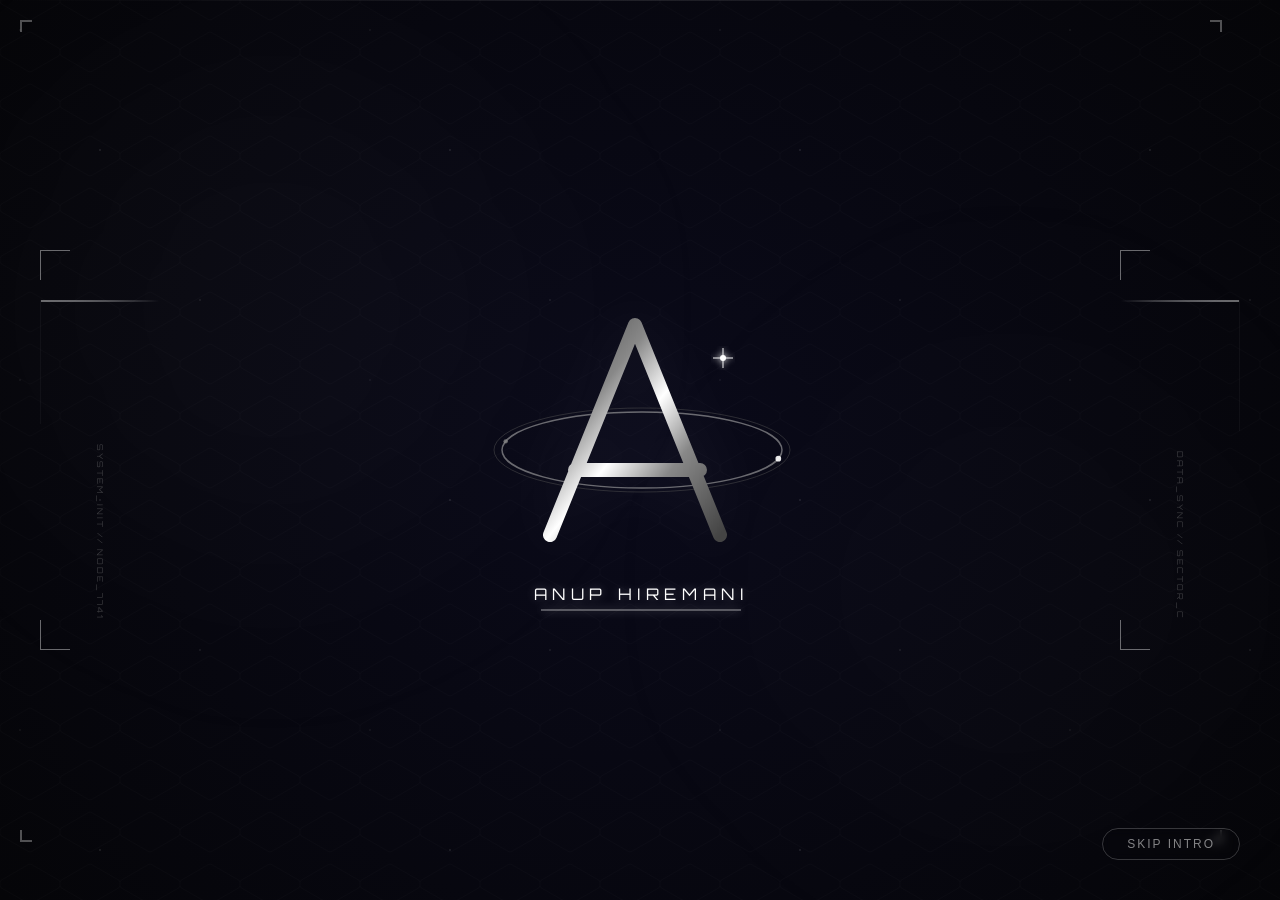
<file: index.html>
<!DOCTYPE html>
<html lang="en">
<head>
  <meta charset="UTF-8">
  <meta name="viewport" content="width=device-width, initial-scale=1.0">
  <title>Anup Hiremani | Computer Science Student & Developer</title>
  <meta name="description" content="Official portfolio of Anup Hiremani, a Computer Science student and developer showcasing projects, skills and interests in software development, artificial intelligence, web technologies, cybersecurity and data science.">
  <meta name="author" content="Anup Hiremani">
  <link rel="canonical" href="https://anuphiremani.in/">

  <!-- Open Graph / Facebook -->
  <meta property="og:type" content="website">
  <meta property="og:title" content="Anup Hiremani | Computer Science Student & Developer">
  <meta property="og:description" content="Official portfolio of Anup Hiremani, a Computer Science student and developer showcasing projects, skills and interests in software development, artificial intelligence, web technologies, cybersecurity and data science.">
  <meta property="og:url" content="https://anuphiremani.in/">
  <meta property="og:image" content="https://anuphiremani.in/assets/Profile.jpg">

  <!-- Twitter / X -->
  <meta name="twitter:card" content="summary_large_image">
  <meta name="twitter:title" content="Anup Hiremani | Computer Science Student & Developer">
  <meta name="twitter:description" content="Official portfolio of Anup Hiremani, a Computer Science student and developer showcasing projects, skills and interests in software development, artificial intelligence, web technologies, cybersecurity and data science.">
  <meta name="twitter:image" content="https://anuphiremani.in/assets/Profile.jpg">

  <!-- JSON-LD Structured Data -->
  <script type="application/ld+json">
  {
    "@context": "https://schema.org",
    "@type": "Person",
    "@id": "https://anuphiremani.in/#person",
    "name": "Anup Hiremani",
    "url": "https://anuphiremani.in/",
    "image": "https://anuphiremani.in/assets/Profile.jpg",
    "jobTitle": "Computer Science Student & Developer",
    "description": "Computer Science student and developer interested in software development, artificial intelligence, web technologies, cybersecurity and data science.",
    "sameAs": [
      "https://github.com/anuphiremani04",
      "https://www.linkedin.com/in/anuphiremani"
    ]
  }
  </script>
  <link rel="icon" type="image/svg+xml" href="data:image/svg+xml,%3Csvg xmlns='http://www.w3.org/2000/svg' viewBox='0 0 360 420'%3E%3Cpath d='M90 295 L175 85 L260 295 M115 230 L240 230' fill='none' stroke='white' stroke-width='30' stroke-linecap='round' stroke-linejoin='round'/%3E%3Cpath d='M210 80 L210 300' fill='none' stroke='white' stroke-width='30' stroke-linecap='round' stroke-linejoin='round'/%3E%3C/svg%3E">
  <link rel="preconnect" href="https://fonts.googleapis.com" />
  <link rel="preconnect" href="https://fonts.gstatic.com" crossorigin />
  <link href="https://fonts.googleapis.com/css2?family=Orbitron:wght@500;700&display=swap" rel="stylesheet" />
  <style>
    * { margin: 0; padding: 0; box-sizing: border-box; }
    
    body {
      background: #050508;
      display: flex;
      align-items: center;
      justify-content: center;
      min-height: 100vh;
      overflow: hidden;
      font-family: 'Orbitron', sans-serif;
    }

    /* Cinematic Space Background Enchantment */
    .space-overlay {
      position: fixed;
      inset: 0;
      z-index: -1;
      background: radial-gradient(circle at 50% 50%, #0a0a1a 0%, #050508 100%);
    }

    .stars {
      position: absolute;
      inset: 0;
      background-image: 
        radial-gradient(1px 1px at 20px 30px, #fff, rgba(0,0,0,0)),
        radial-gradient(1.5px 1.5px at 100px 150px, #fff, rgba(0,0,0,0)),
        radial-gradient(1.2px 1.2px at 200px 300px, #fff, rgba(0,0,0,0));
      background-size: 350px 350px;
      opacity: 0.15;
      animation: spaceMove 100s linear infinite;
    }

    @keyframes spaceMove {
      from { transform: translateY(0); }
      to { transform: translateY(-350px); }
    }

    .nebula-glow {
      position: absolute;
      width: 800px;
      height: 800px;
      border-radius: 50%;
      background: radial-gradient(circle, rgba(255, 255, 255, 0.03), transparent 70%);
      filter: blur(100px);
      z-index: -1;
    }

    .falling-star {
      position: absolute;
      width: 1px;
      height: 60px;
      background: linear-gradient(to bottom, #fff, transparent);
      opacity: 0;
      z-index: -1;
      animation: fall 0.6s cubic-bezier(0.4, 0, 1, 1) infinite;
    }

    .falling-star::after {
      content: "";
      position: absolute;
      top: 0;
      left: 50%;
      transform: translateX(-50%);
      width: 3px;
      height: 3px;
      background: #fff;
      border-radius: 50%;
      box-shadow: 0 0 10px #fff, 0 0 20px #fff;
    }

    @keyframes fall {
      0% { transform: translate(0, -100px) rotate(-45deg) scaleY(0); opacity: 0; }
      10% { opacity: 1; transform: translate(100px, 0) rotate(-45deg) scaleY(1.2); }
      30% { transform: translate(120vw, 120vh) rotate(-45deg) scaleY(1); opacity: 0; }
      100% { opacity: 0; }
    }

    .logo-container {
      position: relative;
      width: 360px;
      height: 420px;
      filter: drop-shadow(0 0 30px rgba(255, 255, 255, 0.08));
      animation: containerFloat 6s ease-in-out infinite;
    }

    @keyframes containerFloat {
      0%, 100% { transform: translateY(0); }
      50% { transform: translateY(-15px); }
    }

    .logo-svg { width: 100%; height: 100%; }

    @keyframes letterFadeIn {
      0% { opacity: 0; letter-spacing: 0.6em; filter: blur(10px); }
      100% { opacity: 1; letter-spacing: 0.35em; filter: blur(0); }
    }
    @keyframes logoShimmer {
      0%, 100% { filter: brightness(0.8) contrast(1.1) drop-shadow(0 0 5px rgba(255,255,255,0.05)); }
      50% { filter: brightness(1.2) contrast(1) drop-shadow(0 0 20px rgba(255, 255, 255, 0.2)); }
    }
    @keyframes ringFadeIn {
      0% { opacity: 0; stroke-dashoffset: 900; }
      100% { opacity: 0.6; stroke-dashoffset: 0; }
    }
    @keyframes monogramDraw {
      0% { stroke-dashoffset: 2000; opacity: 0; }
      100% { stroke-dashoffset: 0; opacity: 1; }
    }
    @keyframes underlineExpand {
      0% { stroke-dashoffset: 200; opacity: 0; }
      100% { stroke-dashoffset: 0; opacity: 0.6; }
    }
    @keyframes starGlow {
      0%, 100% { opacity: 1; transform: scale(1) rotate(0deg); }
      50% { opacity: 0.3; transform: scale(0.6) rotate(45deg); }
    }

    .monogram-group { animation: logoShimmer 5s ease-in-out infinite; }

    .ring-ellipse {
      fill: none;
      stroke: #aaa;
      stroke-width: 1.5;
      animation: ringFadeIn 2.5s ease-out forwards;
      stroke-dasharray: 900;
      stroke-dashoffset: 900;
      opacity: 0.3;
    }
    .ring-outer {
      fill: none;
      stroke: #555;
      stroke-width: 0.8;
      animation: ringFadeIn 3s ease-out 0.3s forwards;
      stroke-dasharray: 950;
      stroke-dashoffset: 950;
      opacity: 0.2;
    }

    .name-text {
      animation: letterFadeIn 2.5s cubic-bezier(0.19, 1, 0.22, 1) 2s both;
      fill: #fff;
      font-size: 16px;
      letter-spacing: 0.35em;
      text-anchor: middle;
      text-shadow: 0 0 10px rgba(255,255,255,0.3);
    }

    .star-ray {
      animation: starGlow 3s ease-in-out infinite;
      transform-origin: 263px 118px;
    }

    .underline-line {
      stroke: #ffffff;
      stroke-width: 1.2;
      animation: underlineExpand 2s ease-out 3s both;
      stroke-dasharray: 200;
      stroke-dashoffset: 200;
      filter: drop-shadow(0 0 5px #ffffff);
      opacity: 0.5;
    }

    .monogram-path {
      fill: none;
      stroke: url(#silverGrad);
      stroke-width: 14;
      stroke-linecap: round;
      stroke-linejoin: round;
      animation: monogramDraw 3s cubic-bezier(0.77, 0, 0.175, 1) 0.5s both;
    }

    #skipBtn {
      position: fixed;
      bottom: 40px;
      right: 40px;
      background: transparent;
      border: 1px solid rgba(255, 255, 255, 0.2);
      color: rgba(255, 255, 255, 0.5);
      padding: 8px 24px;
      border-radius: 99px;
      cursor: pointer;
      font-size: 0.75rem;
      letter-spacing: 2px;
      text-transform: uppercase;
      transition: all 0.4s ease;
      z-index: 100;
      backdrop-filter: blur(5px);
    }
    #skipBtn:hover {
      border-color: #ffffff;
      color: #fff;
      box-shadow: 0 0 15px rgba(255, 255, 255, 0.2);
      transform: translateY(-2px);
    }

    .side-elements {
      position: fixed;
      inset: 0;
      pointer-events: none;
      z-index: 1;
    }

    .side-panel {
      position: absolute;
      top: 50%;
      transform: translateY(-50%);
      width: 120px;
      height: 400px;
      display: flex;
      flex-direction: column;
      justify-content: space-between;
      opacity: 0.4;
      animation: sideReveal 3s ease-out both;
    }

    @keyframes sideReveal {
      from { opacity: 0; transform: translateY(-50%) scaleX(0); }
      to { opacity: 0.4; transform: translateY(-50%) scaleX(1); }
    }

    .side-panel.left { left: 40px; }
    .side-panel.right { right: 40px; }

    .ui-bracket {
      width: 30px;
      height: 30px;
      border: 1px solid #fff;
    }

    .left .ui-bracket { border-right: none; border-bottom: none; }
    .right .ui-bracket { border-left: none; border-bottom: none; transform: scaleX(-1); }
    
    .ui-bracket.bottom { transform: scaleY(-1); }
    .right .ui-bracket.bottom { transform: scale(-1); }

    .data-stream {
      flex: 1;
      margin: 20px 0;
      border-left: 1px solid rgba(255,255,255,0.1);
      position: relative;
      overflow: hidden;
    }

    .right .data-stream { border-left: none; border-right: 1px solid rgba(255,255,255,0.1); }

    .data-bit {
      position: absolute;
      left: 0;
      width: 100%;
      height: 2px;
      background: linear-gradient(to right, #fff, transparent);
      animation: streamMove 4s linear infinite;
    }

    .right .data-bit { background: linear-gradient(to left, #fff, transparent); right: 0; left: auto; }

    @keyframes streamMove {
      0% { top: -10%; opacity: 0; }
      50% { opacity: 1; }
      100% { top: 110%; opacity: 0; }
    }

    .side-info {
      font-family: 'Orbitron', sans-serif;
      font-size: 8px;
      letter-spacing: 2px;
      color: #888;
      text-transform: uppercase;
      writing-mode: vertical-rl;
      display: flex;
      align-items: center;
      gap: 15px;
    }

    .scanning-line {
      position: absolute;
      top: 0;
      left: 0;
      width: 100%;
      height: 1px;
      background: linear-gradient(to right, transparent, rgba(255,255,255,0.1), transparent);
      animation: scanMove 8s linear infinite;
    }

    @keyframes scanMove {
      0% { transform: translateY(-100vh); }
      100% { transform: translateY(100vh); }
    }

    .hex-grid {
      position: absolute;
      inset: 0;
      background-image: url("data:image/svg+xml,%3Csvg width='60' height='104' viewBox='0 0 60 104' xmlns='http://www.w3.org/2000/svg'%3E%3Cpath d='M60 104V102.5C60 101.5 59.5 100.5 58.5 100L31.5 84.5C30.5 84 29.5 84 28.5 84.5L1.5 100C0.5 100.5 0 101.5 0 102.5V104M60 0V1.5C60 2.5 59.5 3.5 58.5 4L31.5 19.5C30.5 20 29.5 20 28.5 19.5L1.5 4C0.5 3.5 0 2.5 0 1.5V0M0 50.5C0 49.5 0.5 48.5 1.5 48L28.5 32.5C29.5 32 30.5 32 31.5 32.5L58.5 48C59.5 48.5 60 49.5 60 50.5V53.5C60 54.5 59.5 55.5 58.5 56L31.5 71.5C30.5 72 29.5 72 28.5 71.5L1.5 56C0.5 55.5 0 54.5 0 53.5V50.5Z' fill='none' stroke='rgba(255,255,255,0.03)' stroke-width='1'/%3E%3C/svg%3E");
      opacity: 0.5;
      z-index: -1;
      animation: hexPulse 10s ease-in-out infinite alternate;
    }

    @keyframes hexPulse {
      0% { opacity: 0.3; transform: scale(1); }
      100% { opacity: 0.6; transform: scale(1.05); }
    }

    .corner-widget {
      position: fixed;
      width: 50px;
      height: 50px;
      z-index: 100;
      opacity: 0.3;
    }

    .corner-widget::before {
      content: "";
      position: absolute;
      width: 10px;
      height: 10px;
      border: 2px solid #fff;
      animation: cornerBlink 2s infinite;
    }

    @keyframes cornerBlink {
      0%, 100% { opacity: 1; filter: drop-shadow(0 0 5px #fff); }
      50% { opacity: 0.2; }
    }

    .widget-tl { top: 20px; left: 20px; }
    .widget-tl::before { border-right: none; border-bottom: none; }
    
    .widget-tr { top: 20px; right: 20px; }
    .widget-tr::before { border-left: none; border-bottom: none; }

    .widget-bl { bottom: 20px; left: 20px; }
    .widget-bl::before { border-right: none; border-top: none; }

    .widget-br { bottom: 20px; right: 20px; }
    .widget-br::before { border-left: none; border-top: none; }

    .fade-overlay {
      position: fixed;
      inset: 0;
      background: #000;
      z-index: 9999;
      pointer-events: none;
      opacity: 0;
      transition: opacity 1.2s ease;
    }
    body.exit .fade-overlay { opacity: 1; }
  </style>
</head>
<body>

  <div class="space-overlay">
    <div class="stars"></div>
    <div class="hex-grid"></div>
    <div class="nebula-glow" style="top: -10%; left: -10%;"></div>
    <div class="nebula-glow" style="bottom: -10%; right: -10%; background: radial-gradient(circle, rgba(255, 255, 255, 0.02), transparent 70%);"></div>
    <div class="scanning-line"></div>
    
    <!-- Falling stars will be generated by JS for realism -->
  </div>

  <div class="corner-widget widget-tl"></div>
  <div class="corner-widget widget-tr"></div>
  <div class="corner-widget widget-bl"></div>
  <div class="corner-widget widget-br"></div>

  <div class="side-elements">
    <div class="side-panel left">
      <div class="ui-bracket top"></div>
      <div class="data-stream">
        <div class="data-bit" style="animation-delay: 0s;"></div>
        <div class="data-bit" style="animation-delay: 2s;"></div>
      </div>
      <div class="side-info">SYSTEM_INIT // NODE_7741</div>
      <div class="ui-bracket bottom"></div>
    </div>

    <div class="side-panel right">
      <div class="ui-bracket top"></div>
      <div class="data-stream">
        <div class="data-bit" style="animation-delay: 1s;"></div>
        <div class="data-bit" style="animation-delay: 3s;"></div>
      </div>
      <div class="side-info">DATA_SYNC // SECTOR_C</div>
      <div class="ui-bracket bottom"></div>
    </div>
  </div>

  <div class="logo-container">
    <svg class="logo-svg" viewBox="0 0 360 420" xmlns="http://www.w3.org/2000/svg">
      <defs>
        <linearGradient id="silverGrad" x1="0%" y1="0%" x2="100%" y2="100%">
          <stop offset="0%" stop-color="#444"/>
          <stop offset="30%" stop-color="#888"/>
          <stop offset="50%" stop-color="#ffffff"/>
          <stop offset="70%" stop-color="#888"/>
          <stop offset="100%" stop-color="#444"/>
        </linearGradient>
        <filter id="starBlur">
          <feGaussianBlur stdDeviation="3" result="blur"/>
          <feMerge><feMergeNode in="blur"/><feMergeNode in="SourceGraphic"/></feMerge>
        </filter>
      </defs>

      <ellipse class="ring-outer" cx="182" cy="210" rx="148" ry="42"/>
      <ellipse class="ring-ellipse" cx="182" cy="210" rx="140" ry="38"/>

      <g class="monogram-group">
        <path class="monogram-path"
          d="M90 295 L175 85 L260 295 M115 230 L240 230"
          stroke-dasharray="2000" stroke-dashoffset="0"
        />
        <path class="monogram-path"
          d="M210 80 L210 300"
          style="animation-delay: 1s;"
          stroke-dasharray="2000" stroke-dashoffset="0"
        />
        <path class="monogram-path"
          d="M185 195 L240 195"
          style="animation-delay: 1.4s; stroke-width: 12;"
          stroke-dasharray="2000" stroke-dashoffset="0"
        />
      </g>

      <g class="star-ray" filter="url(#starBlur)">
        <circle cx="263" cy="118" r="3" fill="white"/>
        <line x1="263" y1="108" x2="263" y2="128" stroke="white" stroke-width="1.2" opacity="0.8"/>
        <line x1="253" y1="118" x2="273" y2="118" stroke="white" stroke-width="1.2" opacity="0.8"/>
      </g>

      <g id="orbitDotGroup">
        <circle id="orbitDot1" cx="42" cy="210" r="3.5" fill="#ffffff"/>
        <circle id="orbitDot2" cx="320" cy="215" r="2.5" fill="#888" opacity="0.6"/>
      </g>

      <text class="name-text" x="181" y="360">ANUP HIREMANI</text>
      <line class="underline-line" x1="81" y1="370" x2="281" y2="370"/>
    </svg>
  </div>

  <button id="skipBtn">Skip Intro</button>
  <div class="fade-overlay"></div>

  <script>
    const dot1 = document.getElementById('orbitDot1');
    const dot2 = document.getElementById('orbitDot2');
    const ringEl = document.querySelector('.ring-ellipse');
    let t = 0, rt = 0;
    const cx = 182, cy = 210, rx = 140, ry = 38;

    function animate() {
      t += 0.01;
      rt += 0.015;

      const x1 = cx + rx * Math.cos(t);
      const y1 = cy + ry * Math.sin(t);
      dot1.setAttribute('cx', x1);
      dot1.setAttribute('cy', y1);
      const scale1 = 0.7 + 0.3 * (1 - (y1 - (cy - ry)) / (2 * ry));
      dot1.setAttribute('r', 3.5 * scale1);
      dot1.style.opacity = 0.5 + 0.5 * scale1;

      const x2 = cx + rx * Math.cos(t + Math.PI);
      const y2 = cy + ry * Math.sin(t + Math.PI);
      dot2.setAttribute('cx', x2);
      dot2.setAttribute('cy', y2);
      const scale2 = 0.7 + 0.3 * (1 - (y2 - (cy - ry)) / (2 * ry));
      dot2.setAttribute('r', 2.5 * scale2);
      dot2.style.opacity = 0.4 + 0.4 * scale2;

      ringEl.style.opacity = 0.3 + 0.2 * Math.sin(rt);
      requestAnimationFrame(animate);
    }
    animate();

    // High-Realism Falling Star Generator
    function createFallingStar() {
      const container = document.querySelector('.space-overlay');
      if (!container) return;

      const star = document.createElement('div');
      star.className = 'falling-star';
      
      // Randomize starting position (Top and Left)
      const startLeft = Math.random() * 80 - 20; // -20% to 60%
      const startTop = Math.random() * 40 - 20; // -20% to 20%
      
      star.style.left = startLeft + '%';
      star.style.top = startTop + '%';
      
      // Randomize speed for depth
      const speed = 1.5 + Math.random() * 2; // 1.5s to 3.5s
      star.style.animationDuration = speed + 's';
      
      container.appendChild(star);
      
      // Remove after animation finishes
      setTimeout(() => {
        star.remove();
      }, speed * 1000);

      // Schedule next star at random interval (0.5s to 2s)
      const nextDelay = 500 + Math.random() * 1500;
      setTimeout(createFallingStar, nextDelay);
    }

    // Start the generator immediately
    createFallingStar();

    // Enchantment: Automatic redirect after logo animation completes
    const REDIRECT_DELAY = 6500; 
    const redirectToHome = () => {
      document.body.classList.add('exit');
      setTimeout(() => {
        window.location.href = "home.html?v=1";
      }, 1200);
    };

    const redirectTimer = setTimeout(redirectToHome, REDIRECT_DELAY);

    document.getElementById("skipBtn").onclick = () => {
      clearTimeout(redirectTimer);
      redirectToHome();
    };
  </script>
</body>
</html>
</file>
